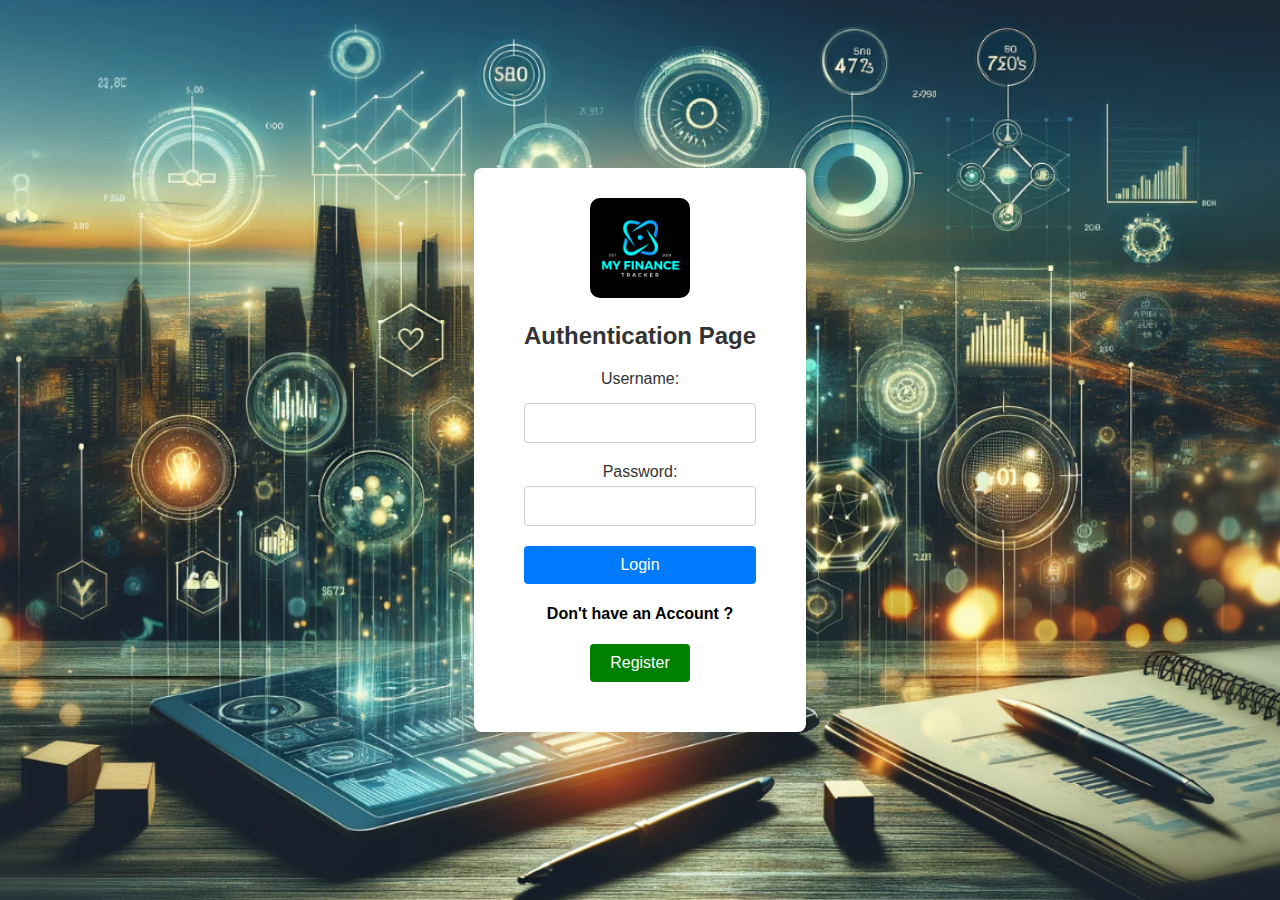
<file: Frontend/index.html>
<!DOCTYPE html>
<html lang="en">
<head>
    <meta charset="UTF-8">
    <meta name="viewport" content="width=device-width, initial-scale=1.0">
    <title>My Finance Tracker - Login</title> <!-- Updated title -->
    <link rel="stylesheet" href="style.css">
</head>
<body>
    <div class="form-container">
        <img src="logo.png" width="100px" style="border-radius: 10px;" alt="">
        <h2>Authentication Page</h2>
        <form id="loginForm">
            <label for="username">Username:</label>
            <input type="text" id="username" name="username" required>
            <label for="password">Password:</label>
            <input type="password" id="password" name="password" required>
            <button type="submit">Login</button>
        </form>
        <h4>Don't have an Account ?</h4>
        <a href="register.html" id="registerButton">Register</a>
    </div>

    <script src="app.js"></script>
    <script>
        document.getElementById('registerButton').addEventListener('click', function() {
            history.pushState(null, null, 'register.html');
            window.location.href = 'register.html';
        });
    </script>
</body>
</html>
</file>
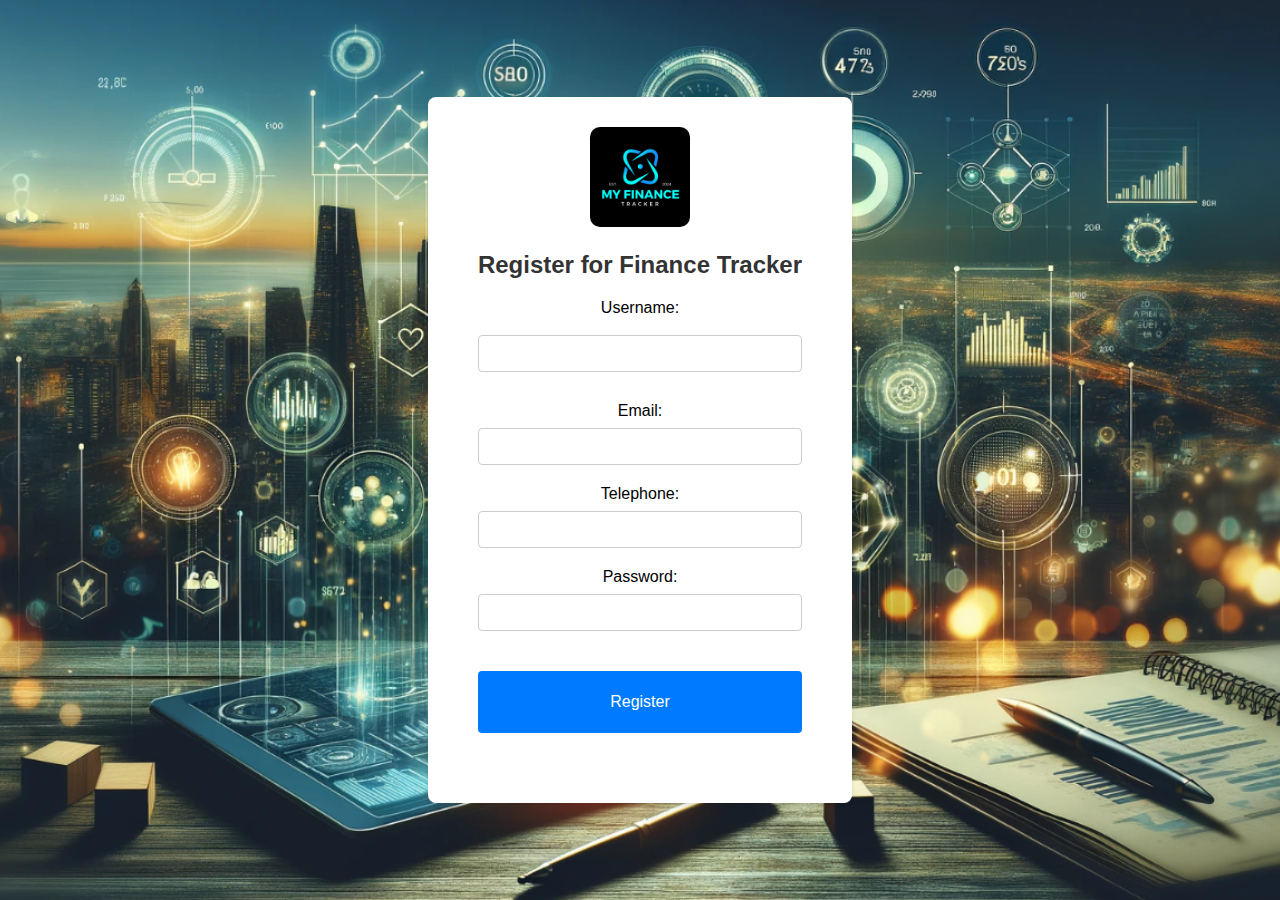
<file: Frontend/register.html>
<!DOCTYPE html>
<html lang="en">
<head>
    <meta charset="UTF-8">
    <meta name="viewport" content="width=device-width, initial-scale=1.0">
    <title>My Finance Tracker - Registration</title>
    <link rel="stylesheet" href="style.css">
</head>
<body>
    <div class="reg-form-container">
        <img src="logo.png" width="100px" style="border-radius: 10px;" alt="">
        <h2>Register for Finance Tracker</h2>
        <form id="userForm">
            <div class="input-group">
                <label for="username">Username:</label>
                <input type="text" id="username" name="username" required>
            </div>
            <div class="input-group">
                <label for="email">Email:</label>
                <input type="email" id="email" name="email" required>
            </div>
            <div class="input-group">
                <label for="telephone">Telephone:</label>
                <input type="tel" id="telephone" name="telephone" required pattern="[0-9]{3}-[0-9]{3}-[0-9]{4}">
            </div>
            <div class="input-group">
                <label for="password">Password:</label>
                <input type="password" id="password" name="password" required>
            </div>
            <button type="submit"><a href="transactions.html#contactsSection" id="registerButton">Register</a></button>
        </form>
    </div>
    <script src="app.js"></script>
</body>
</html>
</file>
<file: Frontend/style.css>
body {
    font-family: Arial, sans-serif;
    display: flex;
    justify-content: center;
    align-items: center;
    height: 100vh;
    margin: 0;
    background-image: url('fin.png');
    background-size: cover; 
    background-position: center; 
    background-repeat: no-repeat; 
    height: 100%; 
}
html {
    height: 100%;
}

.form-container {
    text-align: center;
}

form {
    margin-bottom: 20px;
}

input[type="text"] {
    margin: 10px 0;
    padding: 10px;
    border: 1px solid #ddd;
    border-radius: 5px;
}

button {
    padding: 10px 20px;
    background-color: #007bff;
    color: #fff;
    border: none;
    border-radius: 5px;
    cursor: pointer;
}

button:hover {
    background-color: #0056b3;
}

.form-container {
    max-width: 800px; 
    margin: 0 auto; 
    padding: 50px;
    padding-top: 30px;
    border-radius: 8px; 
    box-shadow: 0 4px 8px rgba(0, 0, 0, 0.1); 
    background-color: #fff; 
}

.form-container form {
    display: flex;
    flex-direction: column;
}

.form-container label {
    margin-bottom: 5px; 
    font-size: 16px; 
    color: #333; 
}

.form-container input[type="text"],
.form-container input[type="password"] {
    padding: 10px;
    margin-bottom: 20px; 
    border: 1px solid #ccc; 
    border-radius: 4px; 
    font-size: 16px; 
}

.form-container button {
    padding: 10px 20px;
    border: none;
    border-radius: 4px; 
    cursor: pointer;
    font-size: 16px; 
    color: #fff; 
    background-color: #007bff; 
    transition: background-color 0.3s ease; 
}

.form-container button:hover {
    background-color: #0056b3; 
}

.form-container a#registerButton {
    padding: 10px 20px;
    border: none;
    border-radius: 4px;
    cursor: pointer;
    font-size: 16px;
    color: #fff;
    background-color: green;
    text-align: center; 
    display: inline-block; 
    text-decoration: none; 
    transition: background-color 0.3s ease;
}

.form-container button:hover, .form-container a#registerButton:hover {
    background-color: #0056b3;
}


.reg-form-container {
    max-width: 400px;
    margin: 20px auto;
    padding: 50px;
    padding-top: 30px;
    text-align: center;
    background: #ffffff;
    border-radius: 8px;
    box-shadow: 0 2px 4px rgba(0, 0, 0, 0.1);
}

.reg-form-container h2 {
    text-align: center;
    color: #333;
    margin-bottom: 20px;
}

.reg-form-container .input-group {
    margin-bottom: 20px;
}

.reg-form-container label {
    display: block;
    margin-bottom: 8px;
}

input[type="text"],
input[type="password"],
input[type="email"],
.input-group input[type="tel"] {
    width: 100%;
    padding: 10px;
    border: 1px solid #ccc;
    border-radius: 4px;
    box-sizing: border-box; /* Includes padding and border in element's total width and height */
}

.reg-form-container button {
    width: 100%;
    padding: 12px 20px;
    margin-top: 20px;
    background-color: #007bff;
    color: white;
    border: none;
    border-radius: 4px;
    cursor: pointer;
    font-size: 16px;
}

.reg-form-container button:hover {
    background-color: #0056b3;
}

@media (max-width: 480px) {
    .form-container {
        margin: 10px;
        padding: 15px;
    }
}

.reg-form-container a#registerButton {
    padding: 10px 20px;
    border: none;
    border-radius: 4px;
    cursor: pointer;
    font-size: 16px;
    color: #fff;
    background-color: #007bff;
    text-align: center; 
    display: inline-block; 
    text-decoration: none; 
    transition: background-color 0.3s ease;
}


/**/

body {
    font-family: Arial, sans-serif;
}

nav ul {
    list-style-type: none;
    padding: 0;
}

nav ul li {
    display: inline;
    margin-right: 20px;
}

table {
    width: 100%;
    border-collapse: collapse;
}

table, th, td {
    border: 1px solid black;
}

th, td {
    padding: 8px;
    text-align: left;
}

.content-section {
    display: none; /* Initially hide all sections */
}

/* Basic styling for visibility */
h2 {
    color: #333;
}
</file>
